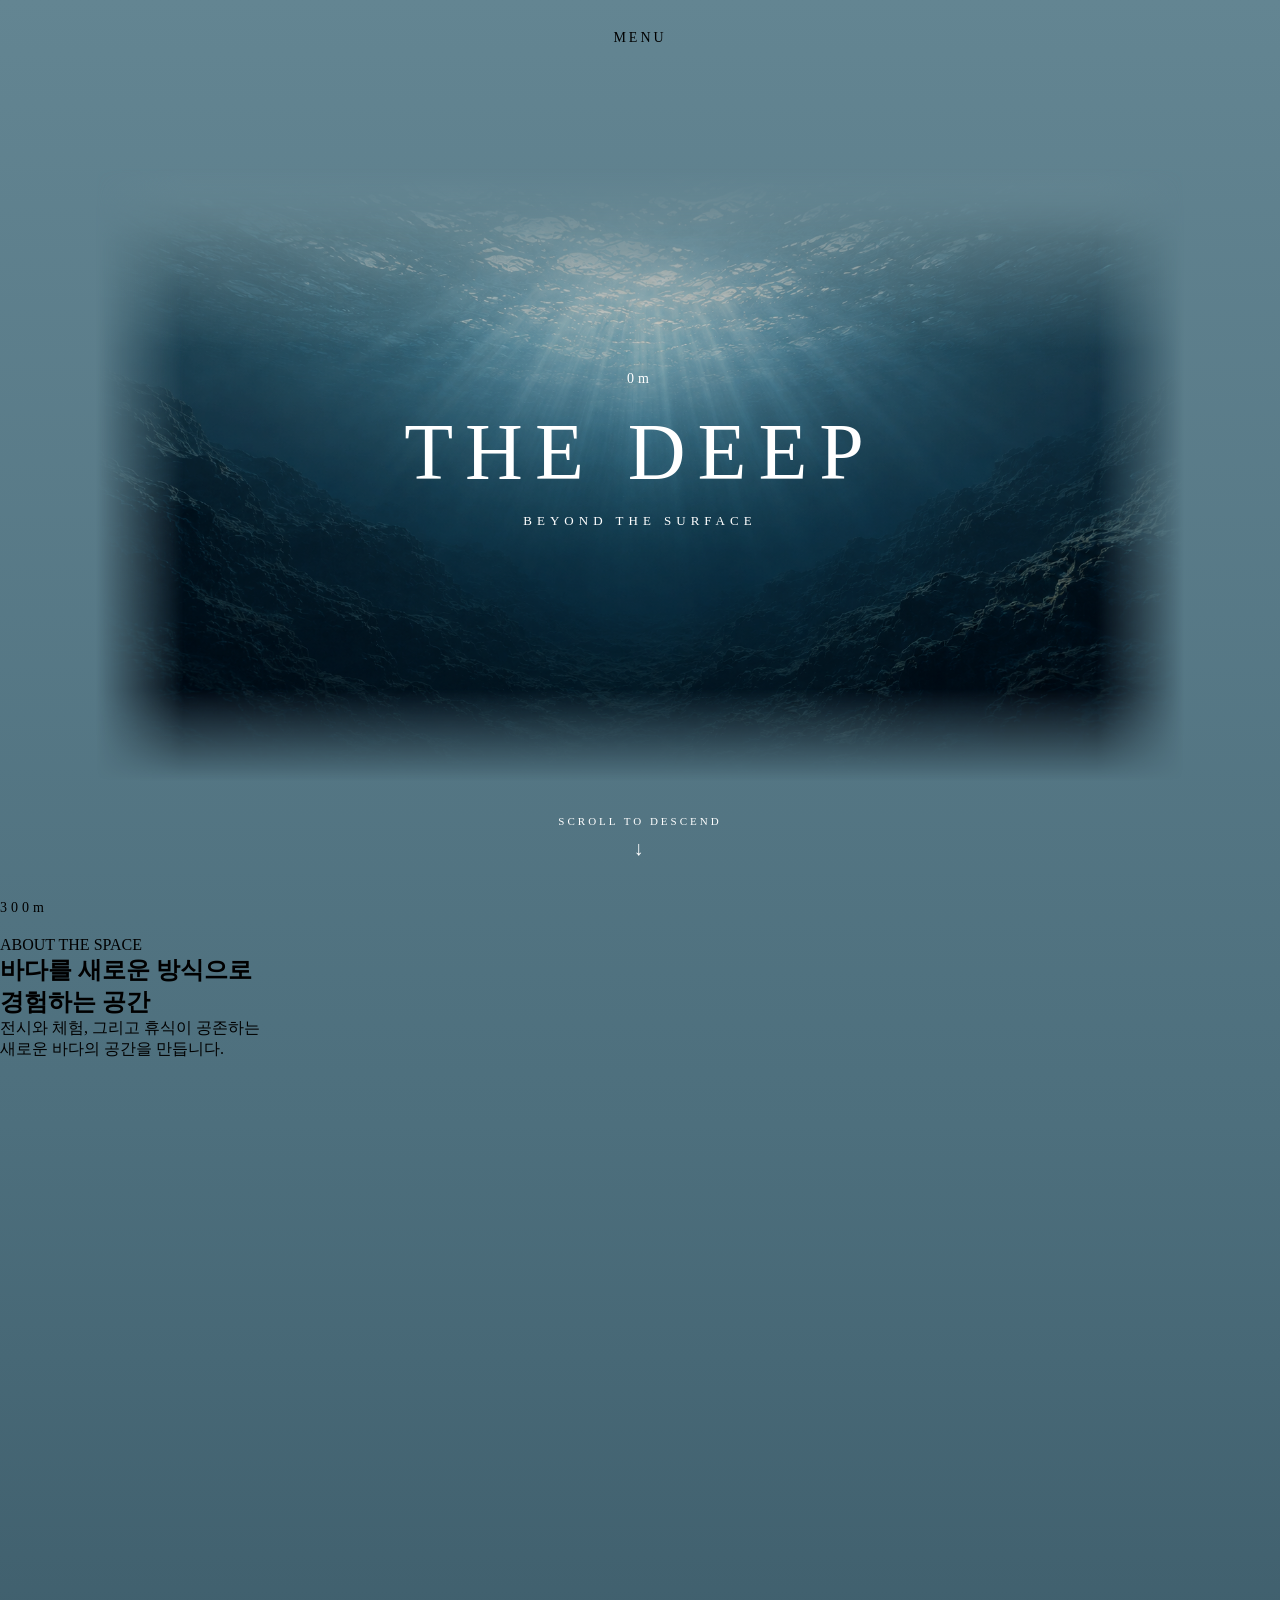
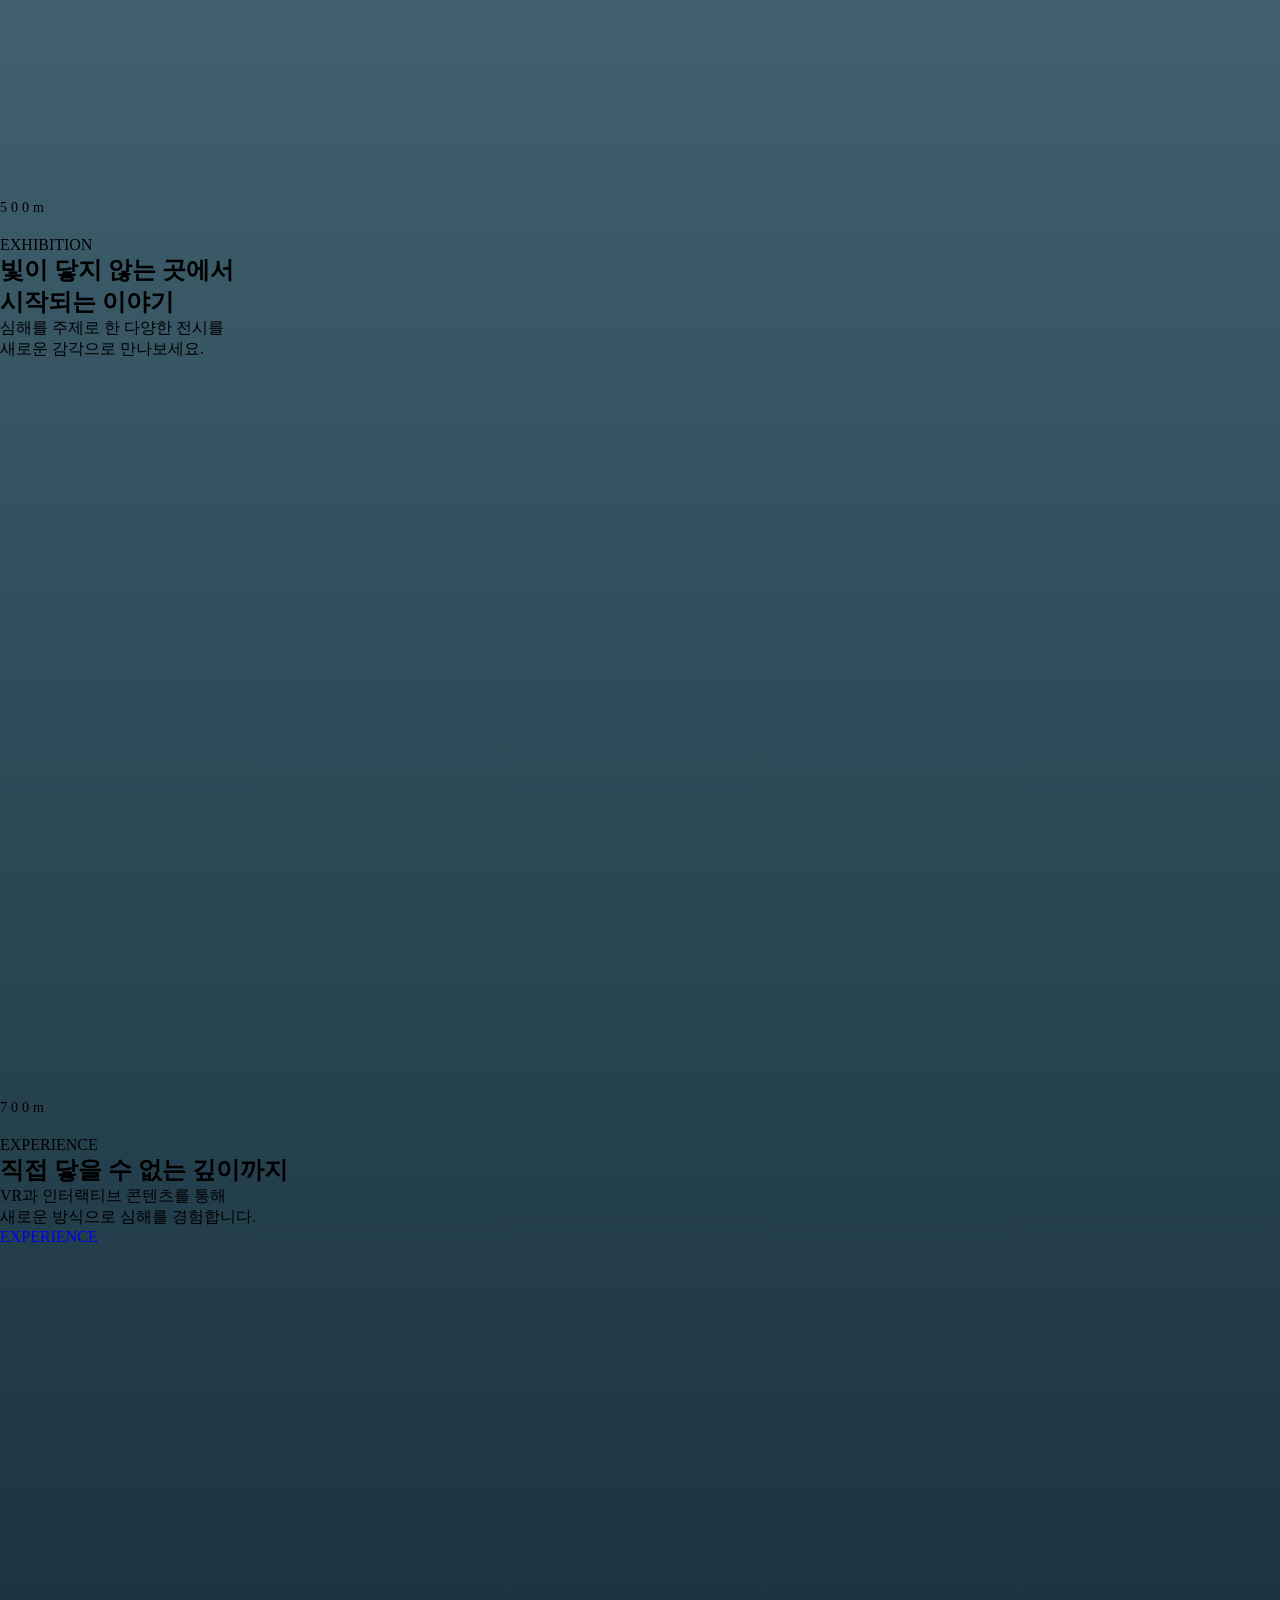
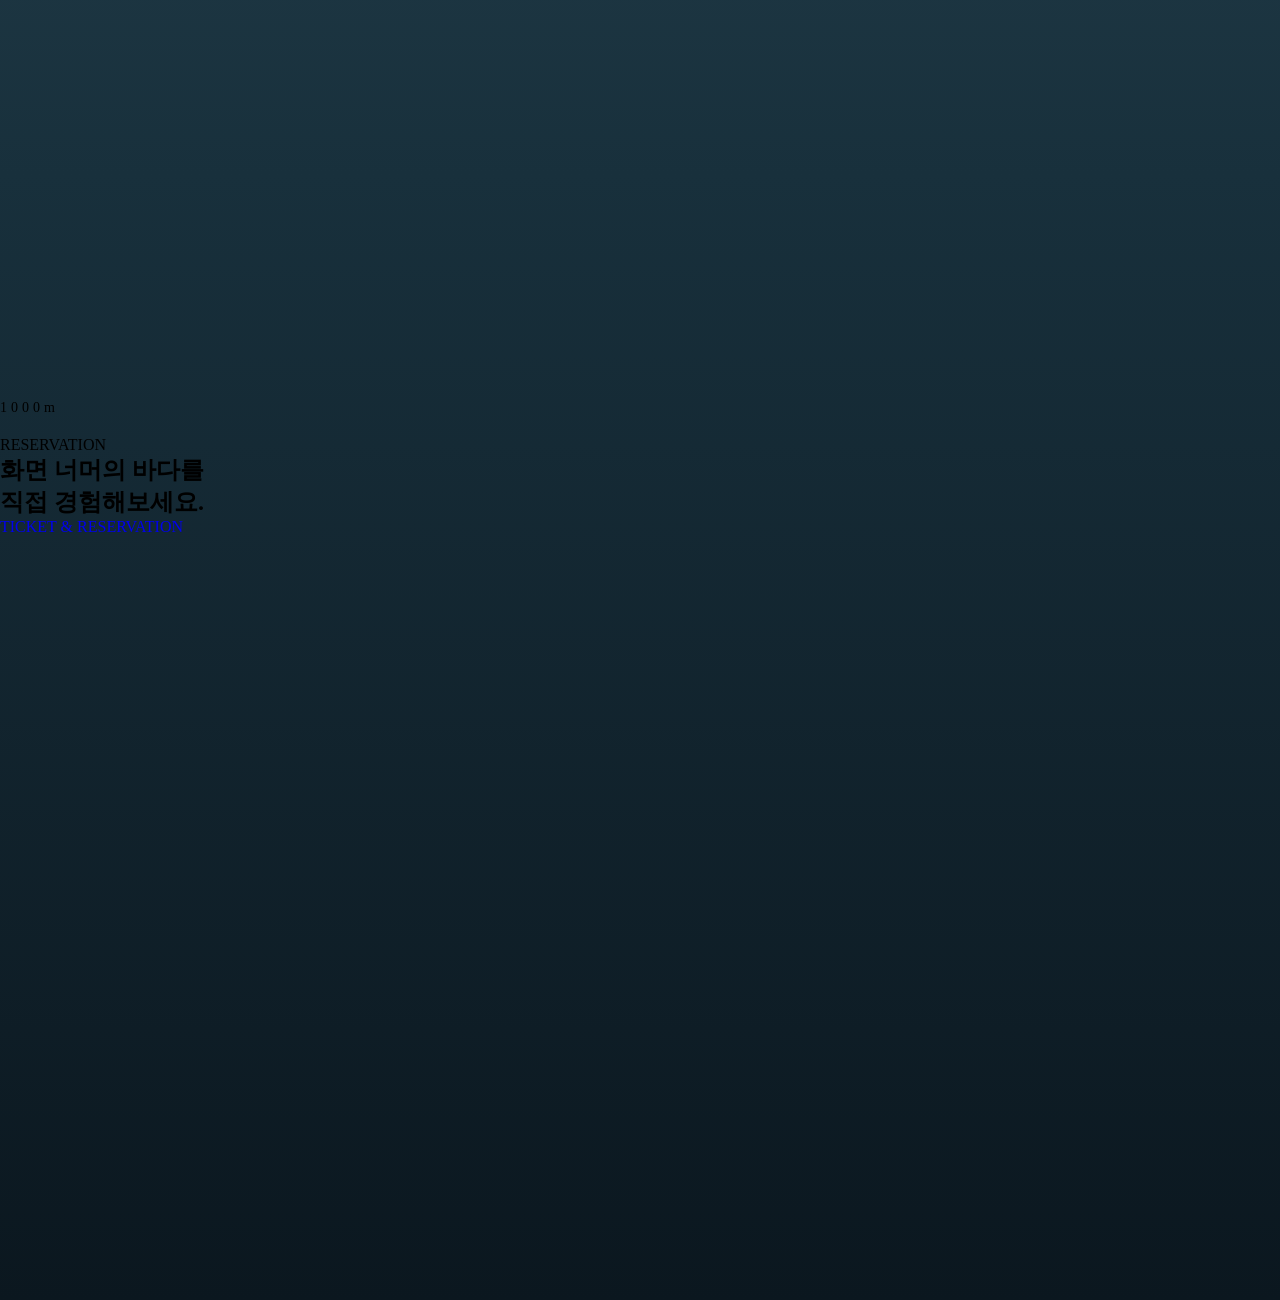
<file: sea_life/index.html>
<!DOCTYPE html>
<html lang="ko">
<head>
    <meta charset="UTF-8">
    <meta name="viewport" content="width=device-width, initial-scale=1.0">
    
    
    <title>바다</title>

    <link rel="stylesheet" href="../sea_life/css/style.css" />

</head>

<body>

    <div id="wrapper">

        <header>

            <div class="menu">

                <p class="menu-title">MENU</p>

                <nav class="nav">
                    <ul>
                        <li><a href="">EXPLORE 탐험</a></li>
                        <li><a href="">SPECIES 도감</a></li>
                        <li><a href="">RESERVATION 예약</a></li>
                    </ul>
                </nav>
                
            </div>

        </header>



        <!-- SCROLL GUIDE -->   

        <div class="scroll-guide">
            <span>SCROLL TO DESCEND</span>
            <span class="arrow">↓</span>
        </div>

        
        <!-- 0m : ABOUT -->

        <section id="section1">

            <div class="section1-content">

                <p class="depth">0m</p>
                <h1>THE DEEP</h1>
                <P class="subtitle">BEYOND THE SURFACE</P>

            </div>

            <div class="main-visual-01">
                <img src="../sea_life/img/main_visual_01.png" alt="">
            </div>


        </section>

        
        <!-- 300m : ABOUT THE SPACE -->

        <section id="section2">

            <div class="section2-content">

                <p class="depth">300m</p>

                <span class="label">ABOUT THE SPACE</span>

                <h2>
                    바다를 새로운 방식으로<br>
                    경험하는 공간
                </h2>

                <p class="description">
                    전시와 체험, 그리고 휴식이 공존하는<br>
                    새로운 바다의 공간을 만듭니다.
                </p>

            </div>

        </section>

        <!-- 500m : EXHIBITION -->


        <section id="section3">

            <div class="section3-content">

                <p class="depth">500m</p>

                <span class="label">EXHIBITION</span>

                <h2>
                    빛이 닿지 않는 곳에서<br>
                    시작되는 이야기
                </h2>

                <p class="description">
                    심해를 주제로 한 다양한 전시를<br>
                    새로운 감각으로 만나보세요.
                </p>

            </div>

        </section>



        <!-- 700m : EXPERIENCE -->

        <section id="section4">

            <div class="section4-content">

                <p class="depth">700m</p>

                <span class="label">EXPERIENCE</span>

                <h2>
                    직접 닿을 수 없는 깊이까지
                </h2>

                <p class="description">
                    VR과 인터랙티브 콘텐츠를 통해<br>
                    새로운 방식으로 심해를 경험합니다.
                </p>

                <a href="#" class="btn">EXPERIENCE</a>

            </div>

        </section>

        
        <!-- 1000m : RESERVATION -->

        <section id="section5">

            <div class="section5-content">

                <p class="depth">1000m</p>

                <p class="label">RESERVATION</p>

                <h2>
                    화면 너머의 바다를<br>
                    직접 경험해보세요.
                </h2>

                <a href="#" class="btn">TICKET & RESERVATION</a>

            </div>


        </section>


        

    </div>







    <script src="../sea_life/js/script.js"></script>

</body>

<footer></footer>
</html>
</file>
<file: sea_life/css/style.css>
@charset "utf-8"; /* 언어세트 선언 */

/* 기본설정 */

* {
    margin: 0; 
    padding: 0; 
    box-sizing: border-box;
}

html {
    width: 100%;
    scroll-behavior: smooth;
    scroll-snap-type: y mandatory;

}

body {
    width: 100%;

    background: linear-gradient(
        to bottom,

    #638592 0%,
    #4D6F7D 25%,
    #304D5B 50%,
    #18303C 75%,
    #0B171F 100%
    );

}

img {
    vertical-align: middle;
}

li {
    list-style: none;
}

a {
    text-decoration: none;
}


/* 전체영역 */

#wrapper {
    width: 100%;
}


/* header */

header {
    position: fixed;
    top: 0;
    left: 0;
    width: 100%;
    z-index: 1000;
}

.menu {
    position: relative;
    width: fit-content;
    margin: 0 auto;
    padding-top: 30px;
    text-align: center;
}

.menu-title {
    margin: 0;
    font-size: 14px;
    letter-spacing: 3px;
    cursor: pointer;
}

.nav {
    display: none;
    margin-top: 20px;
}

.nav ul {
    display: flex;
    flex-direction: column;
    gap: 15px;
    margin: 0;
    padding: 0;
}

.nav li {
    list-style: none;
}

.nav li a {
    color: inherit;
    text-decoration: none;
    font-size: 13px;
    letter-spacing: 2px;
}

.menu:hover .nav {
    display: block;
}







/* 공통섹션 */

section {
    width: 100%;
    height: 100vh;
    position: relative;
    scroll-snap-align: start;
}

.scroll-guide {
    position: fixed;
    bottom: 40px;
    left: 50%;
    transform: translateX(-50%);
    
    display: flex;
    flex-direction: column;
    align-items: center;
    gap: 10px;
    
    font-size: 11px;
    letter-spacing: 3px;
    color: #fff;

    z-index: 100;
}

.arrow {
    font-size: 20px;
    cursor: pointer;
}


/* section1 */

#section1 {
    /*background: #557887;*/
    display: flex;
    justify-content: center;
    align-items: center;
    position: relative;
    color: #fff;
    min-height: 100vh;
    overflow: hidden;
}

.section1-content {
    position: absolute;
    z-index: 2;

    top: 50%;
    left: 50%;
    transform: translate(-50%, -50%);

    text-align: center;
    color: #fff;
}

.depth {
    font-size: 14px;
    letter-spacing: 4px;
    margin-bottom: 20px;
}

.section1-content h1 {
    font-size: 80px;
    font-weight: 300;
    letter-spacing: 12px;
    margin-bottom: 15px;
}

.subtitle {
    font-size: 13px;
    letter-spacing: 5px;
    font-weight: 300;
}

.main-visual-01 {
    position: relative;
    width: 85%;
    text-align: center;
    margin: 50px auto 0;

     /* 사진 가장자리를 자연스럽게 녹이기 */
    -webkit-mask-image:
        linear-gradient(to bottom,
            transparent 0%,
            #000 12%,
            #000 85%,
            transparent 100%
        ),
        linear-gradient(to right,
            transparent 0%,
            #000 8%,
            #000 92%,
            transparent 100%
        );

    -webkit-mask-composite: source-in;
    mask-image:
        linear-gradient(to bottom,
            transparent 0%,
            #000 12%,
            #000 85%,
            transparent 100%
        ),
        linear-gradient(to right,
            transparent 0%,
            #000 8%,
            #000 92%,
            transparent 100%
        );
}

.main-visual-01 img {
    width: 100%;
    height: auto;
    display: block;
    filter: brightness(0.85);
}

.main-visual-01::before {
    content: "";
    position: absolute;
    top: 0;
    left: 0;
    width: 100%;
    height: 180px;
    background: linear-gradient(
        to bottom,
        #6F8F9A 0%,
        rgba(111, 143, 154, 0) 100%
    );
    z-index: 1;
}


/* section2 */

#section2 {
    /* background: #3D5E6D;*/
}



/* section3 */

#section3 {
    /*background: #2E4A58;*/
}



/* section4 */

#section4 {
    /*background: #203944;*/
}




/* section5 */

#section5 {
    /*background: #121F26;*/
}
</file>
